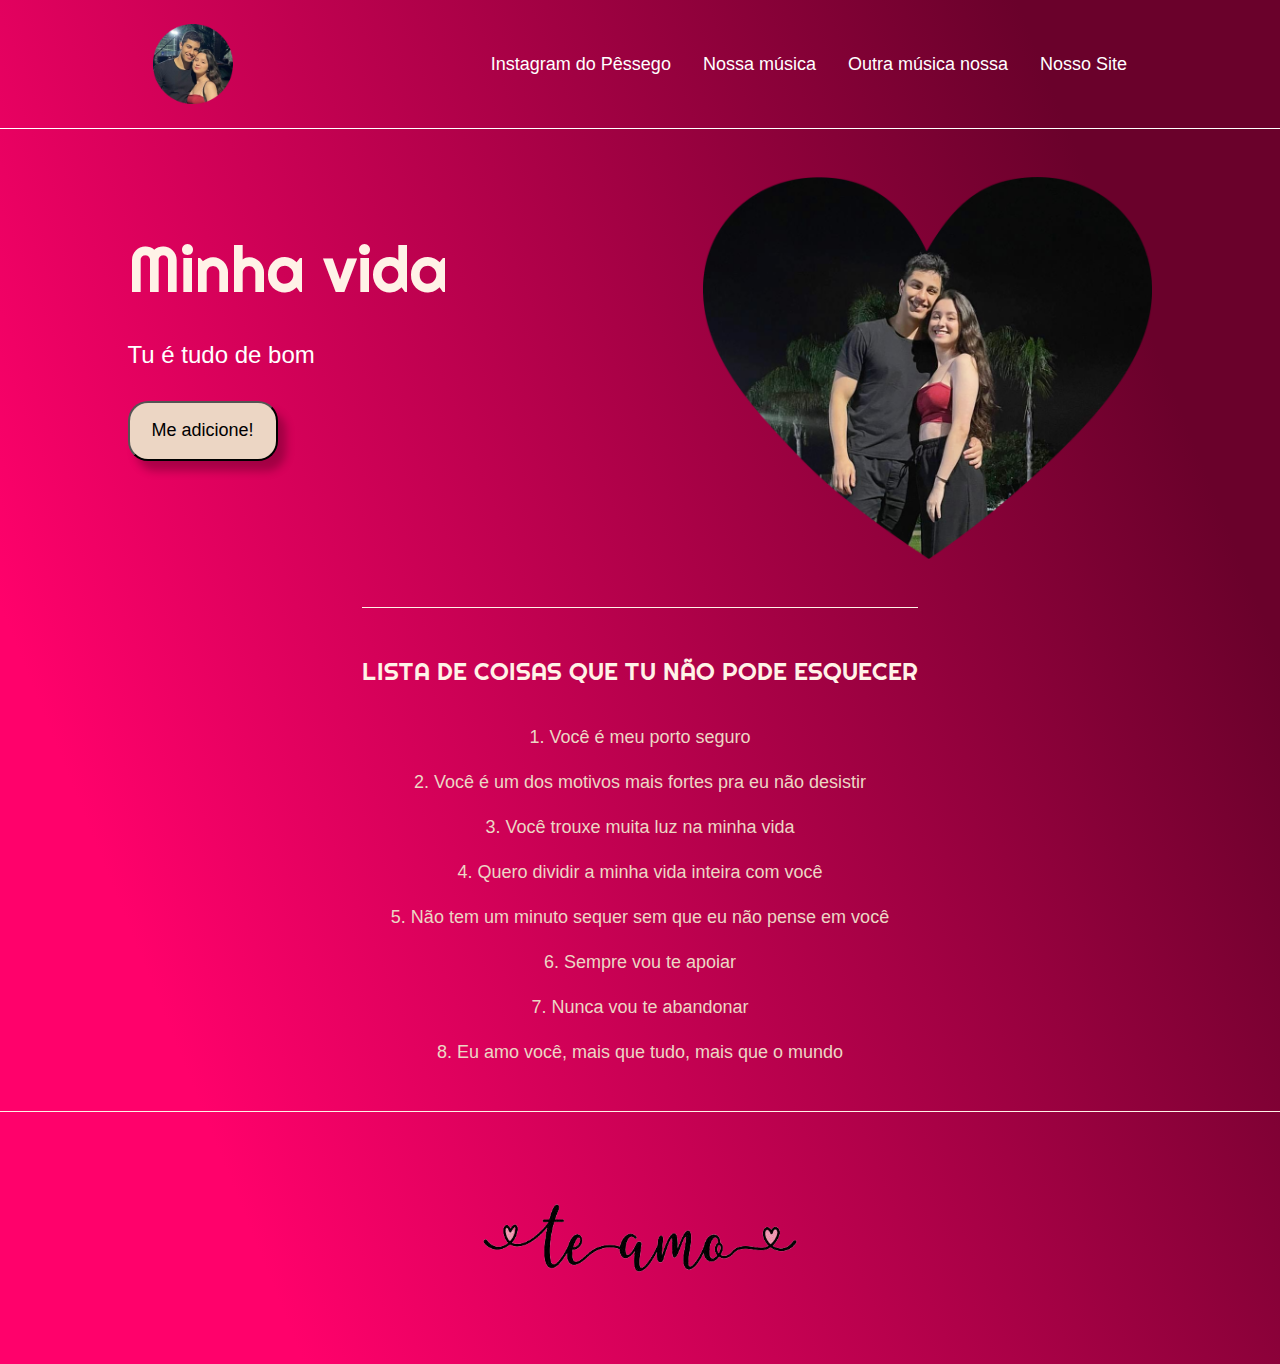
<file: Site do Relacionamento/index.html>
<!DOCTYPE html>
<html lang="pt-BR"> 

<head>
    <meta charset="UTF-8">
    <meta name="viewport" content="width=device-width, inicial-scale=1.0">
    <title>Sobre o amor da minha vida</title> 
    <meta name="description" content="Um bot que irá moderar e deixar a sua comunidade segura de um jeito fácil!">
    <link rel="stylesheet" type="text/css" href="index.css"/>
</head>

<body>
    <header class="cabeçalho">
      <img class="imagem-cabeçalho" src="certa.png" alt="Logo da Comunidade Ballerini">
      <nav class="menu-cabeçalho">
        <a class="item-cabeçalho-menu" target="_blank" href="https://www.instagram.com/__jealmeida/">Instagram do Pêssego</a>
        <a class="item-cabeçalho-menu" target="_blank" href="https://www.youtube.com/watch?v=42T6QGQZlVc">Nossa música</a>
        <a class="item-cabeçalho-menu" target="_blank" href="https://www.youtube.com/watch?v=Lg1-a6NnXhg">Outra música nossa</a>
        <a class="item-cabeçalho-menu" target="_blank" href="file:///C:/Users/eduar/OneDrive/%C3%81rea%20de%20Trabalho/Projetos%20HTML%20e%20CSS/jessis.html">Nosso Site</a>
      </nav>  
    </header>

    <main class="conteudo">
        <section class="conteudo-principal">
            <div class="conteudo-principal-escrito">
                <h1 class="conteudo-principal-titulo-escrito">Minha vida</h1>
                <h2 class="conteudo-principal-subtitulo-escrito">Tu é tudo de bom</h2>
                <button class="botao-conteudo-principal">Me adicione!</button>
            </div>
            <img class="imagem-conteudo-principal" src="corazaum.png" alt="Imagem da Ballebot">

        </section>

        <section class="conteudo-secundario">
            <h3 class="titulo-conteudo-secundario">LISTA DE COISAS QUE TU NÃO PODE ESQUECER</h3>
            <p class="paragrafo-conteudo-secundario">1. Você é meu porto seguro</strong></p>
            <p class="paragrafo-conteudo-secundario">2. Você é um dos motivos mais fortes pra eu não desistir</p>
            <p class="paragrafo-conteudo-secundario">3. Você trouxe muita luz na minha vida</p>
            <p class="paragrafo-conteudo-secundario">4. Quero dividir a minha vida inteira com você</p>
            <p class="paragrafo-conteudo-secundario">5. Não tem um minuto sequer sem que eu não pense em você</p>
            <p class="paragrafo-conteudo-secundario">6. Sempre vou te apoiar</p>
            <p class="paragrafo-conteudo-secundario">7. Nunca vou te abandonar</p>
            <p class="paragrafo-conteudo-secundario">8. Eu amo você, mais que tudo, mais que o mundo</p>
        </section>
    </main>

    <footer class="rodape">
       <img class="imagem-rodape" src="teamo.png">
    </footer>
</body>

</html>
</file>
<file: Site do Relacionamento/index.css>
@import url('https://fonts.googleapis.com/css2?family=Righteous&display=swap');

* {
    margin: 0px;
    padding: 0px;
    box-sizing: border-box;
    text-decoration: none;
}

body {
    font-size: 100%;
    background: linear-gradient(68.15deg, #ff016b 16.62%, #6a012b 85.61%);}

.cabeçalho {
    display: flex;
    flex-direction: row;
    align-items: center;
    justify-content: space-around;
    padding: 24px; 
}

.imagem-cabeçalho {
    width: 80px;
    height: 80px;
}

.menu-cabeçalho {
    display: flex;
    gap: 32px;
}

.item-cabeçalho-menu {
    font-family: 'Sarala', sans-serif;
    color: white;
    font-weight: 400;
    font-size: 18px;
}

.conteudo {
    border-top: 0.4px solid #FFFFFF;
    margin-bottom: 48px;
}

.conteudo-principal {
    display: flex;
    flex-direction: row;
    align-items: center;
    justify-content: space-around;
}

.conteudo-principal-escrito {
    display: flex;
    flex-direction: column;
    gap: 32px;
}

.conteudo-principal-titulo-escrito {
    font-family: 'Righteous', cursive;
    font-weight: 400;
    font-size: 64px;
    color: #fff2e7;
}

.conteudo-principal-subtitulo-escrito {
    font-family: 'Sarala', sans-serif;
    font-weight: 400;
    color: white;
    font-size: 24px;
}

.botao-conteudo-principal:hover {
    background-color: rgba(236, 214, 196, 0.53);
}


.botao-conteudo-principal {
    background-color: #ecd6c4;
    height: 60px;
    width: 150px;
    border-radius: 20px;
    box-shadow: 8px 10px 8px rgba(0, 0, 0, 0.25);
    font-family: 'Sarala', sans-serif;
    font-weight: 400;
    font-size: 18px;

}

.imagem-conteudo-principal {
    padding-top: 48px;
    height: 430px;
}

.conteudo-secundario {
    display: flex;
    flex-direction: column ;
    align-items: center;
    gap: 24px;
    margin-top: 48px;
}

.titulo-conteudo-secundario {
    border-top: 0.4px solid #fff2e7;
    padding-top: 48px;
    font-family: 'Righteous', cursive;
    font-weight: 400;
    font-size: 24px;
    color: #fff2e7;
    margin-bottom: 16px;
}

.paragrafo-conteudo-secundario {
    font-family: 'Sarala', sans-serif;
    font-weight: 300;
    font-size: 18px;
    color:#ecd6c4

}

.rodape {
    padding: 32px;
    border-top: 0.4px solid #fff2e7;
}

.imagem-rodape {
    height: 188px;
    width: 380px;
    display: block;
    margin: 0 auto;
}
</file>
